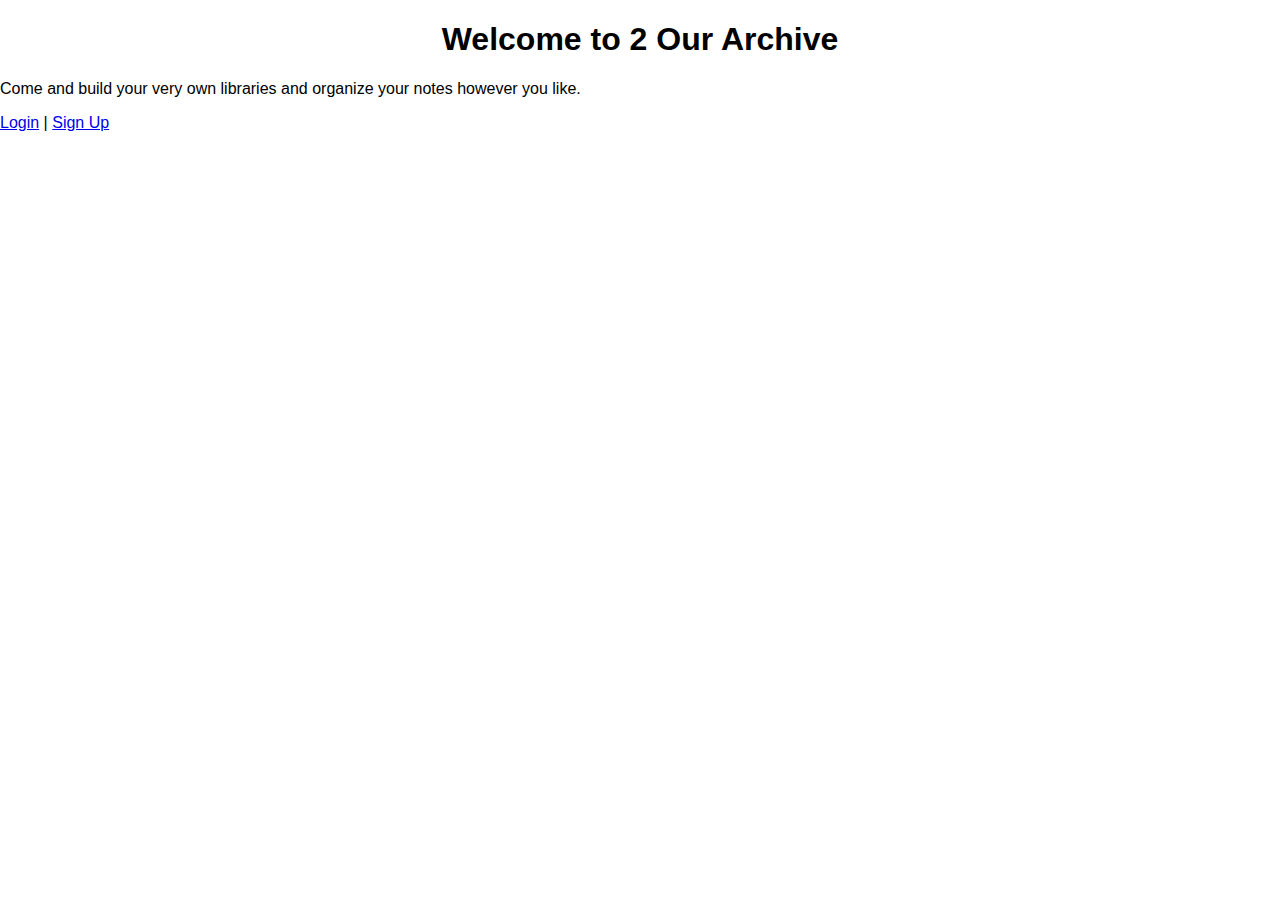
<file: index.html>
<!DOCTYPE html>
<html>
<head>
  <meta charset="UTF-8">
  <title>My Notes App</title>
  <link rel="stylesheet" href="index.css">
</head>
<body>
  <h1>Welcome to 2 Our Archive</h1>
  <p>Come and build your very own libraries and organize your notes however you like.</p>

  <a href="login.html">Login</a> | <a href="signup.html">Sign Up</a>

  <script src="index.js"></script>
</body>
</html>
</file>
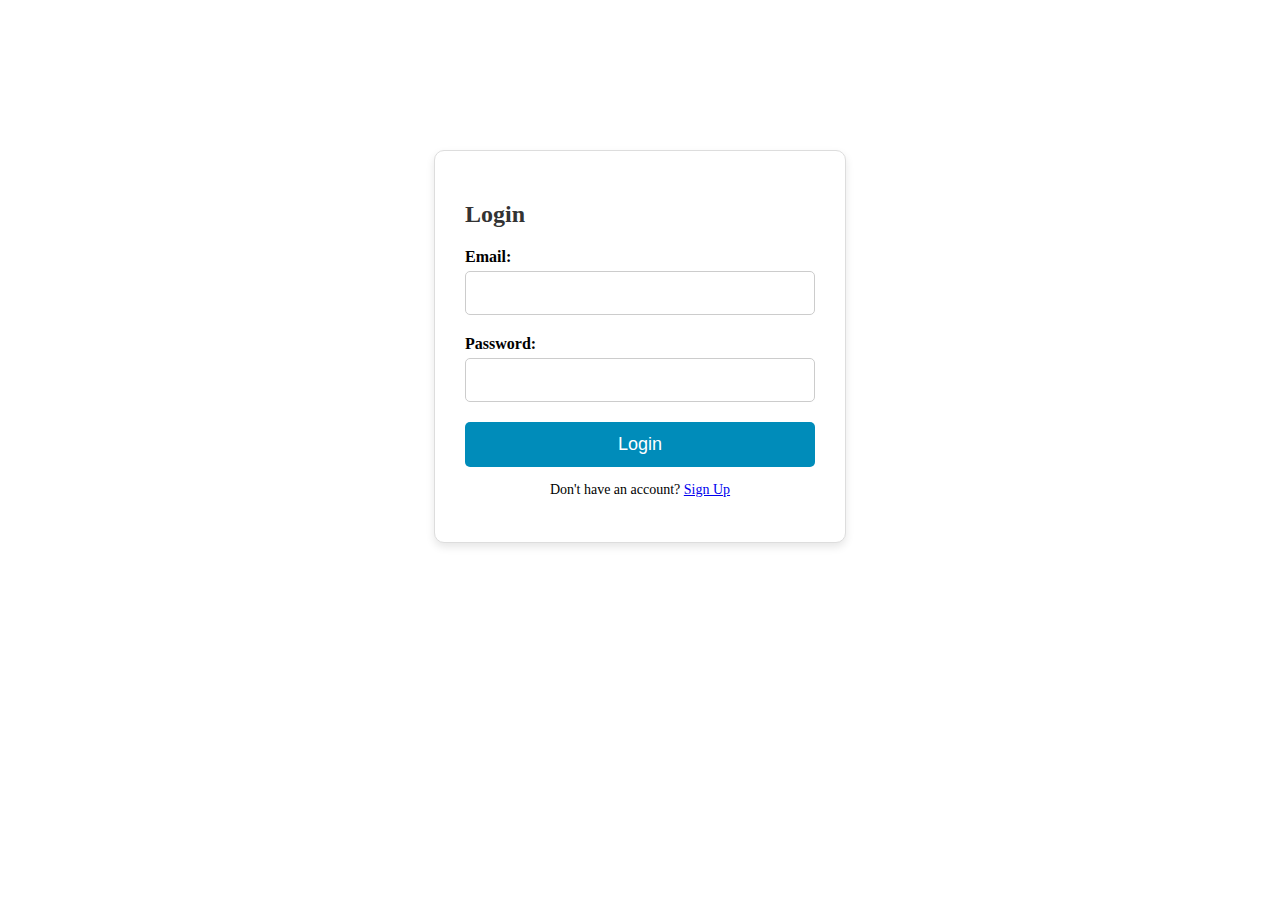
<file: login.html>
<!DOCTYPE html>
<html>
<head>
  <meta charset="UTF-8">
  <title>Login</title>
  <link rel="stylesheet" href="login.css">
</head>
<body>
  <div class="container"> 
    <div class="auth-section"> 
      <h2>Login</h2>
      <form id="login-form"> 
        <div class="input-field">
          <label for="login-email">Email:</label>
          <input type="email" id="login-email" name="login-email" required>
        </div>
        <div class="input-field">
          <label for="login-password">Password:</label>
          <input type="password" id="login-password" name="login-password" required>
        </div>
        <button type="submit">Login</button>
      </form>
      <p>Don't have an account? <a href="signup.html">Sign Up</a></p>
    </div>
  </div>
  <script src="login.js"></script> 
</body>
</html>
</file>
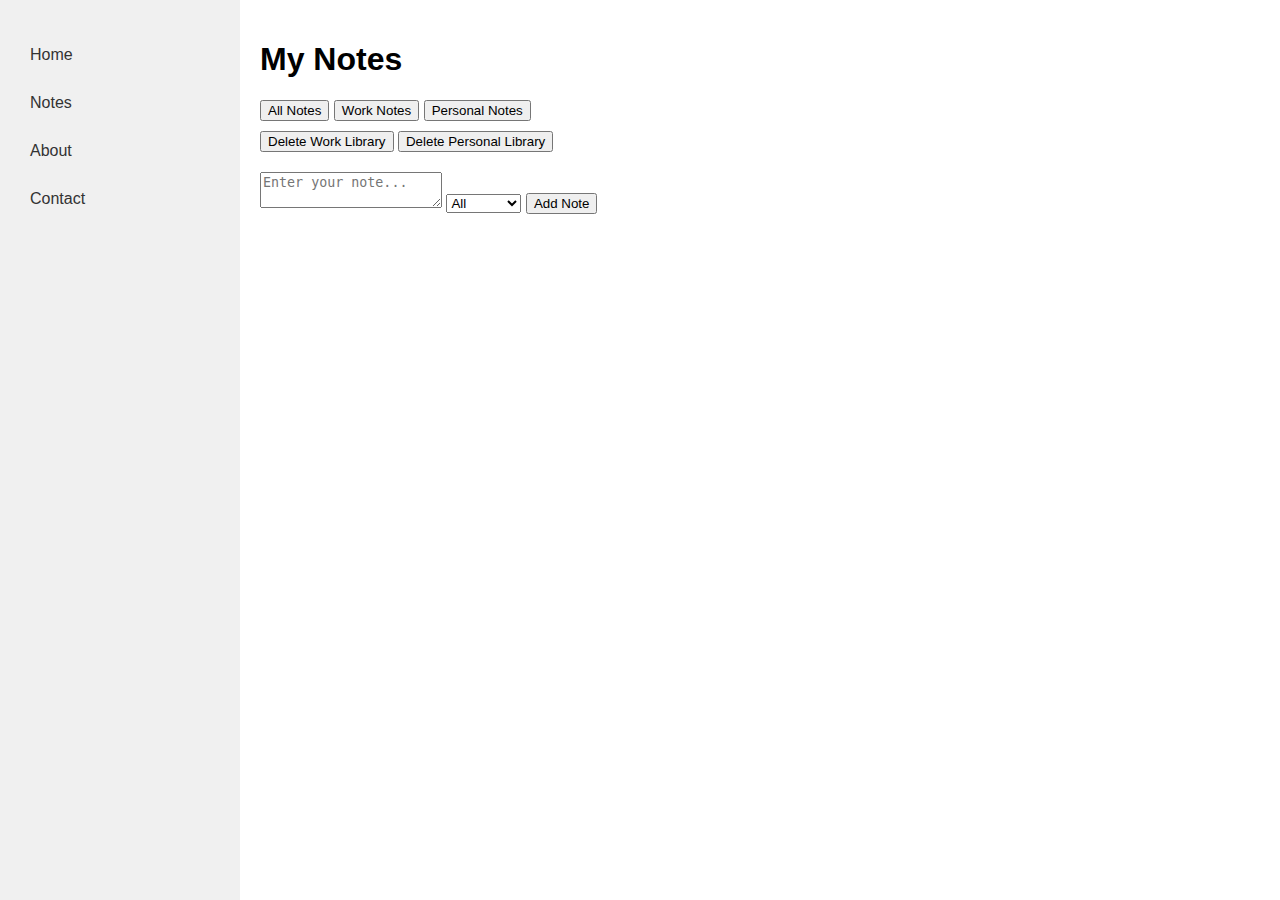
<file: notes.html>
<!DOCTYPE html>
<html>
<head>
  <meta charset="UTF-8">
  <title>My Notes</title>
  <link rel="stylesheet" href="notes.css">
</head>
<body>
  <div class="container">
    <aside class="sidebar">
      <ul>
        <li><a href="index.html">Home</a></li>
        <li><a href="notes.html">Notes</a></li>
        <li><a href="#">About</a></li>
        <li><a href="#">Contact</a></li>
      </ul>
    </aside>
    <main class="content">
      <h1>My Notes</h1>

      <div class="library-nav">
        <button id="show-all-notes">All Notes</button>
        <button id="show-work-notes">Work Notes</button>
        <button id="show-personal-notes">Personal Notes</button>

        <div class="library-actions">
          <button id="delete-work-library">Delete Work Library</button>
          <button id="delete-personal-library">Delete Personal Library</button>
        </div>
      </div>

      <div id="note-list">
        </div>

      <div class="new-note">
        <textarea id="new-note" placeholder="Enter your note..."></textarea>
        <select id="note-category">
          <option value="all">All</option>
          <option value="work">Work</option>
          <option value="personal">Personal</option>
        </select>
        <button id="add-note">Add Note</button>
      </div>
      
    </main>
  </div>
  <script src="notes.js"></script>
</body>
</html>
</file>
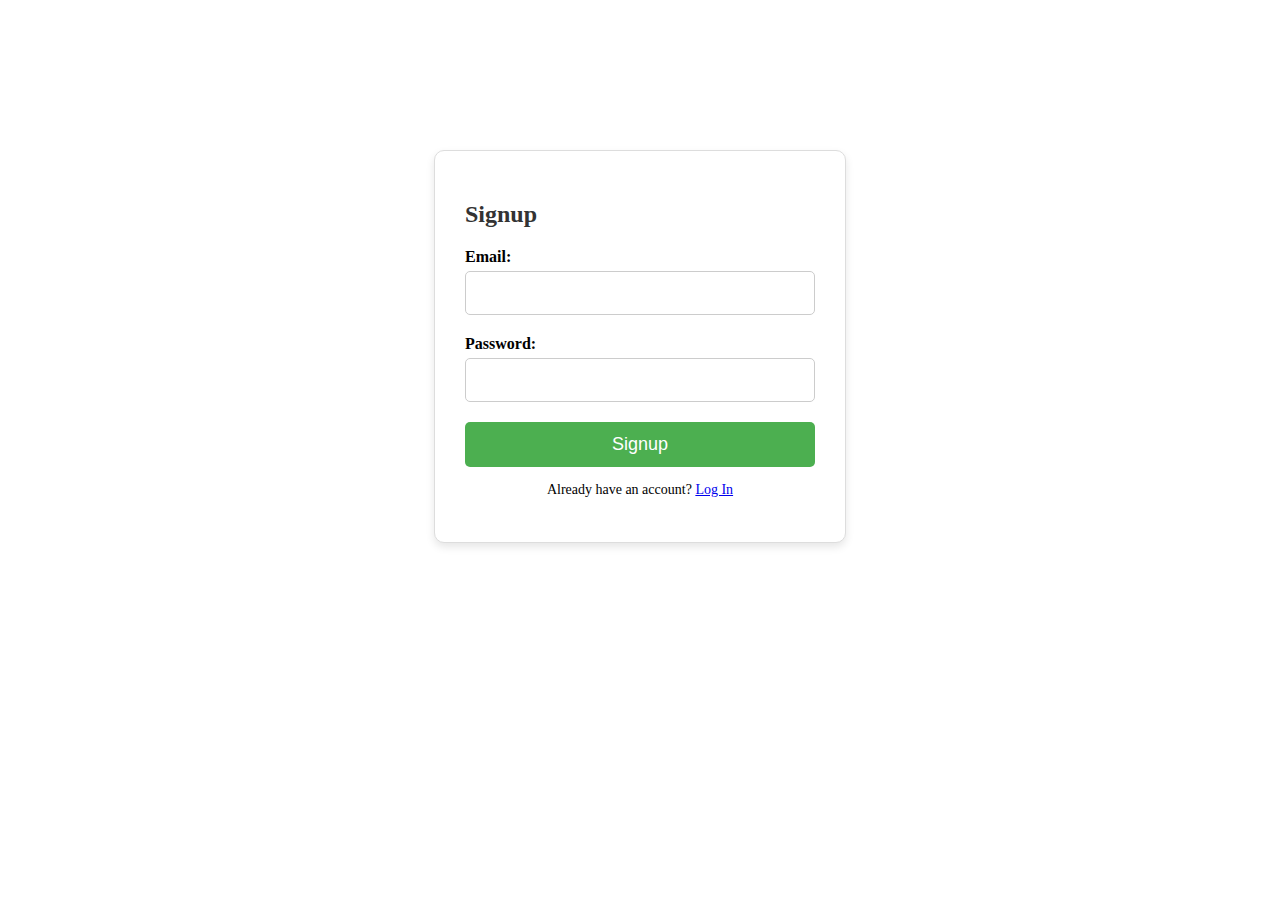
<file: signup.html>
<!DOCTYPE html>
<html>
<head>
  <meta charset="UTF-8">
  <title>Signup</title>
  <link rel="stylesheet" href="signup.css">
</head>
<body>
  <div class="container"> 
    <div class="auth-section">
      <h2>Signup</h2>
      <form id="signup-form">
        <div class="input-field">
          <label for="signup-email">Email:</label>
          <input type="email" id="signup-email" name="signup-email" required>
        </div>
        <div class="input-field">
          <label for="signup-password">Password:</label>
          <input type="password" id="signup-password" name="signup-password" required>
        </div>
        <button type="submit">Signup</button>
      </form>
      <p>Already have an account? <a href="login.html">Log In</a></p>
    </div>
  </div>
  <script src="signup.js"></script> 
</body>
</html>
</file>
<file: index.css>
/* Basic Styling */
body {
  font-family: sans-serif;
  margin: 0;
}

h1 {
  text-align: center;
}
</file>
<file: login.css>
/* Login Page Styles */
.auth-section {
  width: 350px; /* Adjusted width */
  margin: 150px auto;
  padding: 30px;
  border: 1px solid #ddd;
  border-radius: 10px;
  box-shadow: 0 4px 8px rgba(0, 0, 0, 0.1); /* Added shadow */
  background-color: #fff; /* White background */
}

.input-field {
  margin-bottom: 20px;
}

.input-field label {
  display: block;
  margin-bottom: 5px;
  font-weight: bold;
}

.input-field input {
  width: 100%;
  padding: 12px;
  border: 1px solid #ccc;
  border-radius: 5px;
  box-sizing: border-box;
  font-size: 16px;
}

button {
  background-color: #008CBA;
  color: white;
  padding: 12px 20px;
  border: none;
  border-radius: 5px;
  cursor: pointer;
  font-size: 18px;
  width: 100%;
  transition: background-color 0.3s ease; /* Smooth transition */
}

button:hover {
  background-color: #007bff; /* Darker blue on hover */
}

h2 {
  color: #333; /* Darker gray heading */
}

p {
  text-align: center;
  margin-top: 15px;
  font-size: 14px;
}
</file>
<file: notes.css>
/* Basic Styling */
body {
  font-family: sans-serif;
  margin: 0;
}

.container {
  display: flex;
  height: 100vh;
}

.sidebar {
  background-color: #f0f0f0;
  width: 200px;
  padding: 20px;
}

.sidebar ul {
  list-style: none;
  padding: 0;
}

.sidebar li {
  margin-bottom: 10px;
}

.sidebar a {
  text-decoration: none;
  color: #333;
  display: block;
  padding: 10px;
  border-radius: 5px;
}

.sidebar a:hover {
  background-color: #ddd;
}

.content {
  flex: 1;
  padding: 20px;
}

/* Note Page Styling */
.library-nav {
  margin-bottom: 20px;
}

.library-actions {
  margin-top: 10px;
}

.new-note {
  margin-top: 20px;
}

#note-list {
  list-style: none;
  padding: 0;
}

#note-list li {
  margin-bottom: 5px;
  padding: 10px;
  border: 1px solid #ddd;
  border-radius: 5px;
}

.add-library {
  margin-top: 20px;
}

.add-library input {
  width: 200px;
  padding: 8px;
  border: 1px solid #ccc;
  border-radius: 5px;
  font-size: 16px;
}

.add-library button {

  margin-left: 10px;
}
</file>
<file: signup.css>
/* Signup Page Styles (similar to login.css) */
.auth-section {
  width: 350px; /* Adjusted width */
  margin: 150px auto;
  padding: 30px;
  border: 1px solid #ddd;
  border-radius: 10px;
  box-shadow: 0 4px 8px rgba(0, 0, 0, 0.1); /* Added shadow */
  background-color: #fff; /* White background */
}

.input-field {
  margin-bottom: 20px;
}

.input-field label {
  display: block;
  margin-bottom: 5px;
  font-weight: bold;
}

.input-field input {
  width: 100%;
  padding: 12px;
  border: 1px solid #ccc;
  border-radius: 5px;
  box-sizing: border-box;
  font-size: 16px;
}

button {
  background-color: #4CAF50; /* Green background */
  color: white;
  padding: 12px 20px;
  border: none;
  border-radius: 5px;
  cursor: pointer;
  font-size: 18px;
  width: 100%;
  transition: background-color 0.3s ease; /* Smooth transition */
}

button:hover {
  background-color: #45a049; /* Darker green on hover */
}

h2 {
  color: #333; /* Darker gray heading */
}

p {
  text-align: center;
  margin-top: 15px;
  font-size: 14px;
}
</file>
